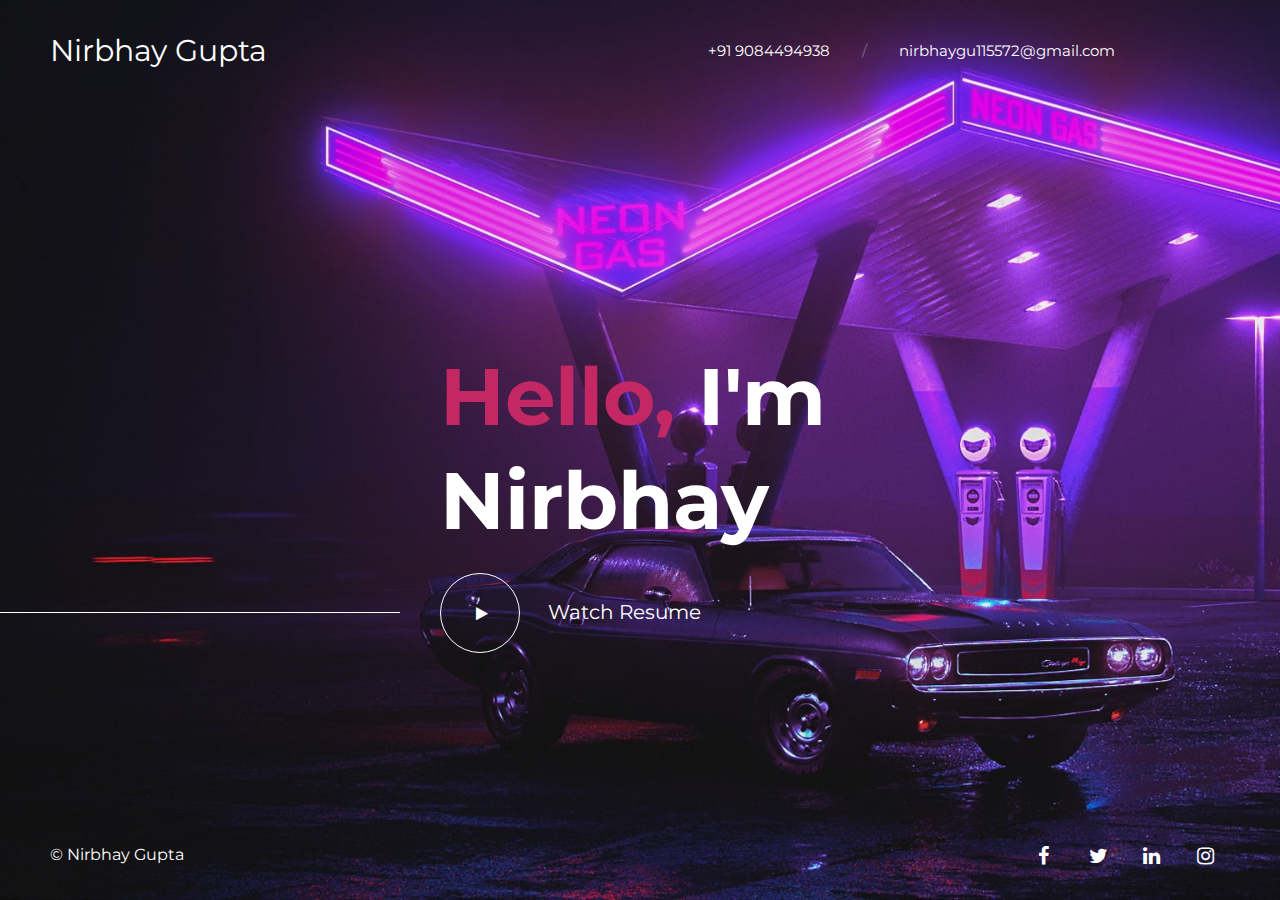
<file: index.html>
<!DOCTYPE html>
<html>
<head>
	<title>How to create a Resume website in HTML & CSS step by step</title>
	<meta charset="UTF-8">
	<meta name="viewport" content="width=device-width, initial-scale=1">
	<link rel="stylesheet" type="text/css" href="style.css">
    <link href="https://stackpath.bootstrapcdn.com/font-awesome/4.7.0/css/font-awesome.min.css" rel="stylesheet">
    <link href="https://fonts.googleapis.com/css2?family=Montserrat:wght@300;400;500;600;700;800;900&display=swap" rel="stylesheet">
</head>
<body>
<div class="header">
     <div class="navbar">
         <div class="logo">
             <a href="#">Nirbhay Gupta</a>
         </div>
         
         <div class="contact-info">
            <ul>
                <li><a href="#" class="phone-no">+91 9084494938 </a></li>
                <li><a href="#" class="sep"> / </a></li>
                <li><a href="#" class="email"> nirbhaygu115572@gmail.com </a></li>
            </ul>
            
        </div>
     </div>   

     <div class="banner">
         <div class="app-text">
             <h1><span>Hello,</span> I'm<br>Nirbhay</h1>
             <div class="primary-btn">
               <div class="btn-group">
                 <div class="play-btn">
                     <div class="play-btn-inner">
                         <i class="fa fa-play"></i>
                         <a href="file:///C:/Users/nirbh/OneDrive/Documents/GitHub/spdia/CV.html">
                         <span>Watch Resume</span>  </a>
                     </div>
                     
                 </div>
             </div>
          </div>
        </div>
     </div>
     <div class="social-icons">
          <ul>
            <li><a href="https://www.facebook.com/profile.php?id=100013084517080"><i class="fa fa-facebook"></i></a></li>
            <li><a href="https://twitter.com/NirbhayPrakash5?t=-N-0YLp_jIJWpHdC24pAEw&s=09"><i class="fa fa-twitter"></i></a></li>
            <li><a href="https://www.linkedin.com/in/nirbhay-gupta-791a73220/"><i class="fa fa-linkedin"></i></a></li>
            <li><a href="https://www.instagram.com/i_nirbhaygupta/"><i class="fa fa-instagram"></i></a></li>
          </ul>
      </div>
      <div class="copy-right">
          <p>&copy; Nirbhay Gupta</p>
      </div>
  </div>


</body>
</html>
</file>
<file: style.css>
*{
    margin: 0;
    padding: 0;
    box-sizing: border-box;
    font-family: 'Montserrat', sans-serif;
}

a{
    text-decoration: none;
}

a:hover{
    text-decoration: none;
}

ul{
    list-style: none;
}

.header{
    position: relative;
    width: 100%;
    height: 100vh;
    background-image: url(wallpaperflare.com_wallpaper.jpg);
    background-repeat: no-repeat;
    background-size: cover;
}

.header .navbar{
    width: 100%;
    height: 80px;
    display: flex;
    align-items: center;
    padding-top: 20px;
}


.logo a{
    text-decoration: none;
    color: #fff;
    display: block;
    font-size: 30px;
    margin-left: 50px;
}

.menu ul {
    margin-left: 192px;
}

.menu ul li{
    display: inline-block;
    margin-right: 35px;
    cursor: pointer;
    align-items: center;
    
}

.menu ul li a{
    text-decoration: none;
    color:#fff;
    font-size: 17px;
    font-weight: 500;
    letter-spacing: 1px;
}

.header .contact-info{
    color: #fff;
    margin-left: 400px;
}

.header .contact-info ul{
    margin-left: 41px;
}

.header .contact-info ul li{
    display: inline-block;
}

.header .contact-info ul li a{
    color: #fff;
    font-size: 15px;
    transition: all 0.3s;
}

.header .contact-info ul li a:hover{
    color:#c32865;
}

.header .contact-info ul li a.sep{
    margin: 0 28px;
    opacity: 0.3;
}


.banner{
    position: absolute;
    top: 35%;
    left: 0;
    color: #fff;
}

.app-text{
    padding-left: 440px
}

.app-text h3{
    margin-top: 100px;
    font-size: 25px;
    color: #fff;
    font-weight: 900;
    letter-spacing: 2px;
    text-transform: uppercase;
}

.app-text h1{
    font-size: 80px;
    position: relative;
    color: #fff;
    margin-top: 30px;
    font-weight: 700;
    line-height: 1.3;
}

.app-text h1 span{
    color: #c32865;
}

.app-text p{
    font-size: 19px;
    margin: 30px 30px 30px 0;
    letter-spacing: 1px;
    color: #fff;
    padding-right: 250px;
    line-height: 1.5;
    letter-spacing: 3px;
}

.btn-group{
    display: flex;
    width: 100%;
    position: relative;
    margin-top: 20px;
}

.primary-btn:before{
    content: '';
    position: absolute;
    width: 400px;
    height: 1px;
    border-top: 1px solid #fff;
    top: 88%;
    left: 0;
}

.play-btn{
    display: flex;
    align-items: center;
    transition: all 0.3s;
}

.play-btn:hover .play-btn-inner i,
.play-btn:hover span{
    color: #c32865;
    transition: all 0.5s;
    border-color: #c32865;
}

.btn-group span{
    font-size: 20px;
    margin-left: 24px;
    color: #fff;
    cursor: pointer;
}

.play-btn-inner i{
    color: #fff;    
    font-size: 15px;
    display: inline-flex;
    width: 80px;
    height: 80px;
    padding-left: .25rem;
    -webkit-transition: border-color .3s ease-out;
    transition: border-color .3s ease-out;
    text-align: center;
    border: 1px solid #fff;
    border-radius: 50%;
    align-items: center;
    justify-content: center;
    cursor: pointer;
}

.social-icons{
    position: absolute;
    right: 50px;
    bottom: 2%; 
}

 
.social-icons ul li{
    width: 50px;
    height: 50px;
    display: inline-block;
}

.social-icons ul li a{
    display: block;
    color: #fff;
    text-align: center;
    padding: 12px 17px;
    font-size: 20px;
    font-weight: 700;
    border-radius: 10px;
    cursor: pointer;
    transition: all 0.5s;
}

.social-icons ul li a:hover{
    background: #c32865;
    color: #fff;
}

.copy-right{
    position: absolute;
    left: 50px;
    bottom: 4%;   
}

.copy-right p{
    color: #fff;
}
</file>
